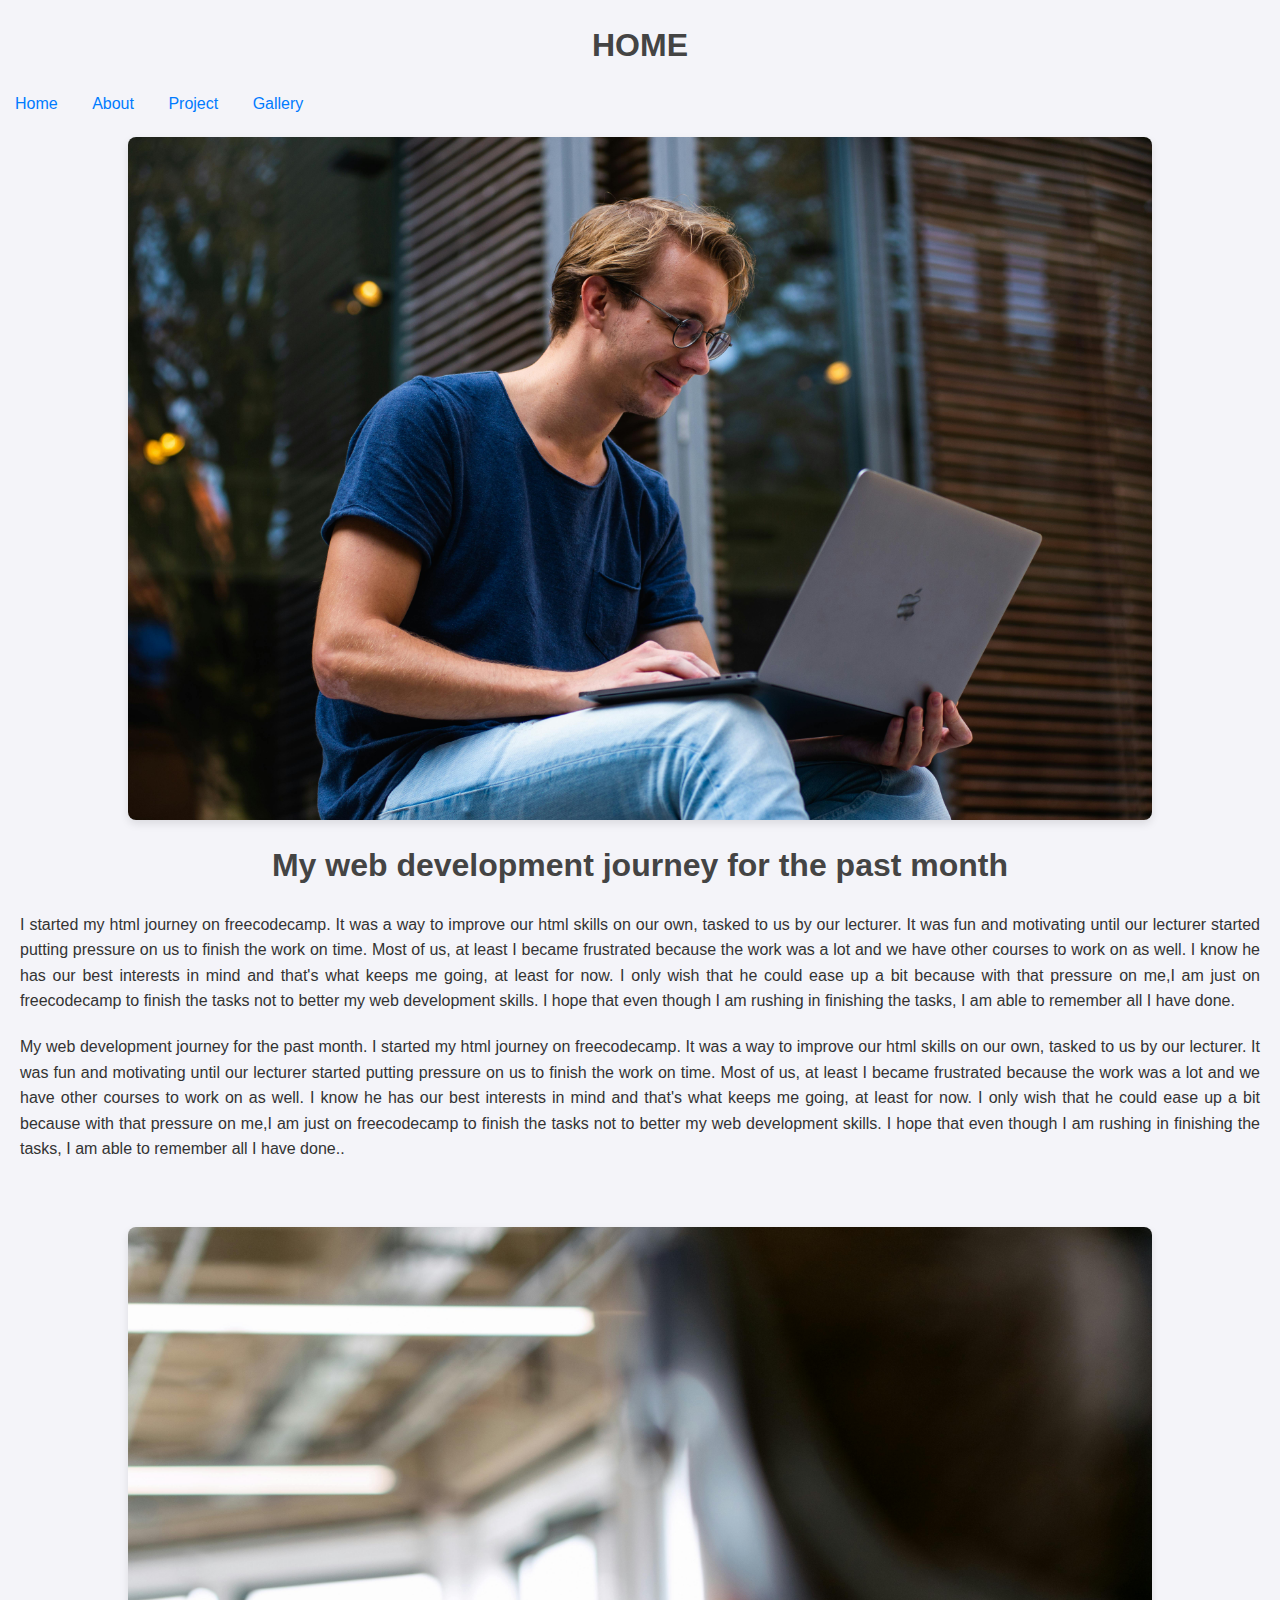
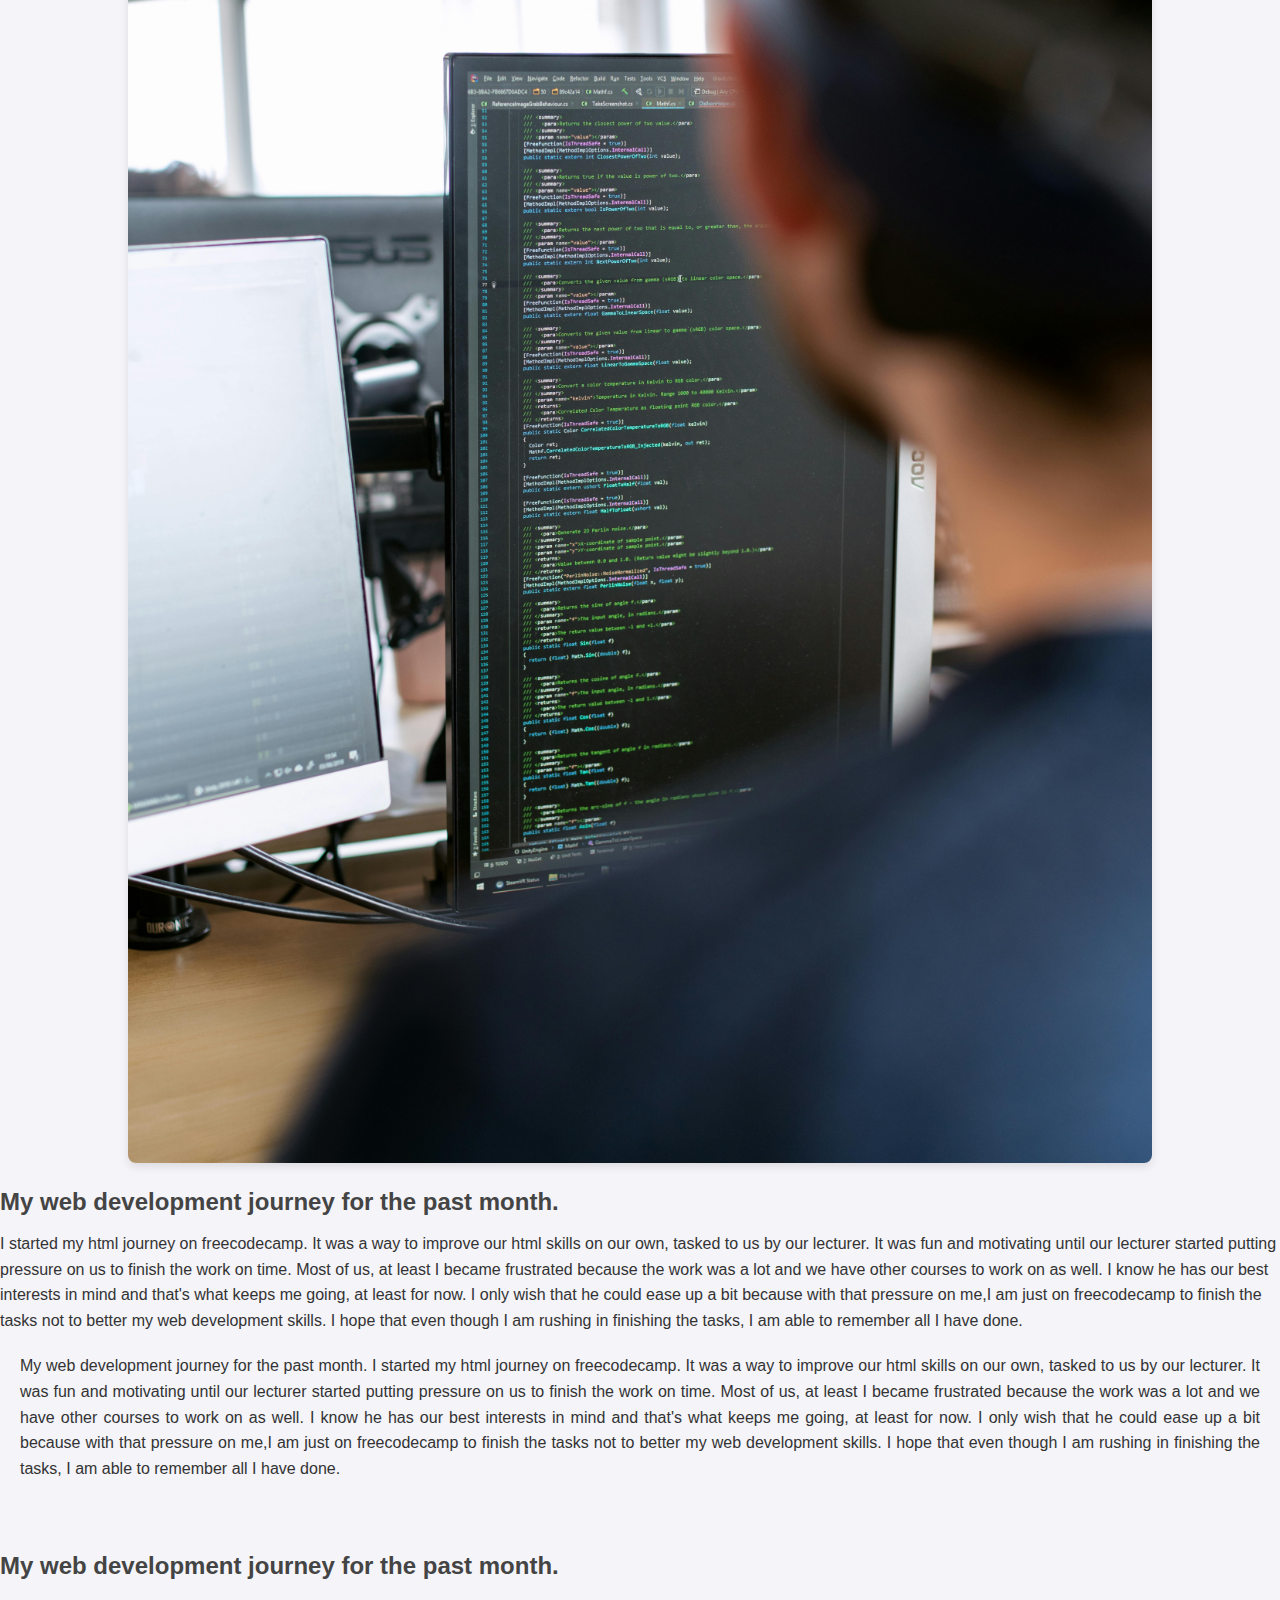
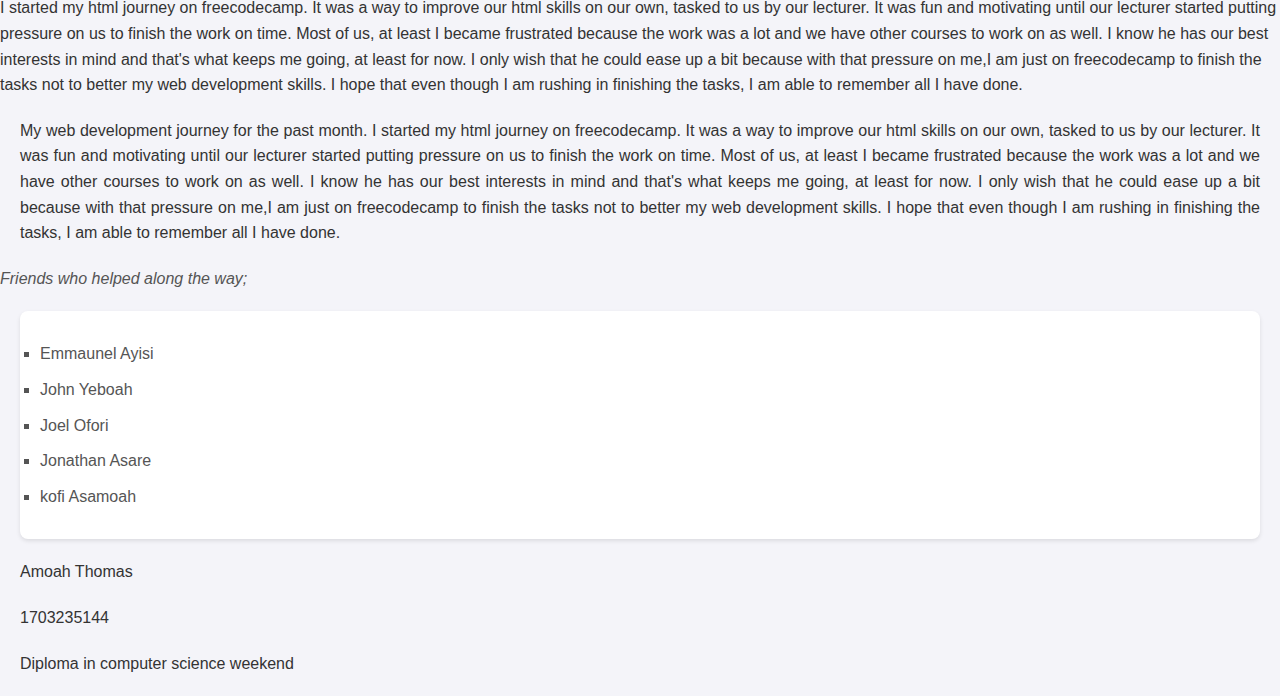
<file: index.html>
<!DOCTYPE html>
<html lang="en">
    <head>
        <meta charset="utf-8">
        <meta name="viewport" content="width=device-width, initial-scale=1.0">
        <title>My web journey</title>
        <link rel="stylesheet" href="styles.css">
    </head>
    <body>
        <h1>HOME</h1>
        <a href="index.html">Home</a>
        <a href="about.html">About</a>
        <a href="project.html">Project</a>
        <a href="gallery.html">Gallery</a>
        <img src="image2.jpg" alt="A man on a laptop">
        <h1>My web development journey for the past month</h1>
       <p>I started my html journey on freecodecamp.
       It was a way to improve our html skills on our own, tasked to us by our lecturer.
       It was fun and motivating until our lecturer started putting pressure on us to finish the work on time.
       Most of us, at least I became frustrated because the work was a lot and we have other courses to work on as well.
       I know he has our best interests in mind and that's what keeps me going, at least for now.
       I only wish that he could ease up a bit because with that pressure on me,I am just on freecodecamp to finish the tasks not to better my web development skills.
       I hope that even though I am rushing in finishing the tasks, I am able to remember all I have done.</p>

       <p>My web development journey for the past month.
       I started my html journey on freecodecamp.
       It was a way to improve our html skills on our own, tasked to us by our lecturer.
       It was fun and motivating until our lecturer started putting pressure on us to finish the work on time.
       Most of us, at least I became frustrated because the work was a lot and we have other courses to work on as well.
       I know he has our best interests in mind and that's what keeps me going, at least for now.
       I only wish that he could ease up a bit because with that pressure on me,I am just on freecodecamp to finish the tasks not to better my web development skills.
       I hope that even though I am rushing in finishing the tasks, I am able to remember all I have done..</p><br>
       <img src="image1.jpg">
       <p><h2>My web development journey for the past month.</h2>
       I started my html journey on freecodecamp.
       It was a way to improve our html skills on our own, tasked to us by our lecturer.
       It was fun and motivating until our lecturer started putting pressure on us to finish the work on time.
       Most of us, at least I became frustrated because the work was a lot and we have other courses to work on as well.
       I know he has our best interests in mind and that's what keeps me going, at least for now.
       I only wish that he could ease up a bit because with that pressure on me,I am just on freecodecamp to finish the tasks not to better my web development skills.
       I hope that even though I am rushing in finishing the tasks, I am able to remember all I have done.</p>
       <p>My web development journey for the past month.
       I started my html journey on freecodecamp.
       It was a way to improve our html skills on our own, tasked to us by our lecturer.
       It was fun and motivating until our lecturer started putting pressure on us to finish the work on time.
       Most of us, at least I became frustrated because the work was a lot and we have other courses to work on as well.
       I know he has our best interests in mind and that's what keeps me going, at least for now.
       I only wish that he could ease up a bit because with that pressure on me,I am just on freecodecamp to finish the tasks not to better my web development skills.
       I hope that even though I am rushing in finishing the tasks, I am able to remember all I have done.</p><br>
       <p><h2>My web development journey for the past month.</h2>
       I started my html journey on freecodecamp.
       It was a way to improve our html skills on our own, tasked to us by our lecturer.
       It was fun and motivating until our lecturer started putting pressure on us to finish the work on time.
       Most of us, at least I became frustrated because the work was a lot and we have other courses to work on as well.
       I know he has our best interests in mind and that's what keeps me going, at least for now.
       I only wish that he could ease up a bit because with that pressure on me,I am just on freecodecamp to finish the tasks not to better my web development skills.
       I hope that even though I am rushing in finishing the tasks, I am able to remember all I have done.</p>
       <p>My web development journey for the past month.
       I started my html journey on freecodecamp.
       It was a way to improve our html skills on our own, tasked to us by our lecturer.
       It was fun and motivating until our lecturer started putting pressure on us to finish the work on time.
       Most of us, at least I became frustrated because the work was a lot and we have other courses to work on as well.
       I know he has our best interests in mind and that's what keeps me going, at least for now.
       I only wish that he could ease up a bit because with that pressure on me,I am just on freecodecamp to finish the tasks not to better my web development skills.
       I hope that even though I am rushing in finishing the tasks, I am able to remember all I have done.</p>
       <em>Friends who helped along the way;</em>
       <ul>
       <li>Emmaunel Ayisi</li> 
       <li>John Yeboah</li>
        <li>Joel Ofori</li>
        <li>Jonathan Asare</li>
        <li>kofi Asamoah</li>
       </ul>
       <footer>
        <p>Amoah Thomas</p>
        <p>1703235144</p>
        <p>Diploma in computer science weekend</p>
       </footer>

 </body>
</html>
</file>
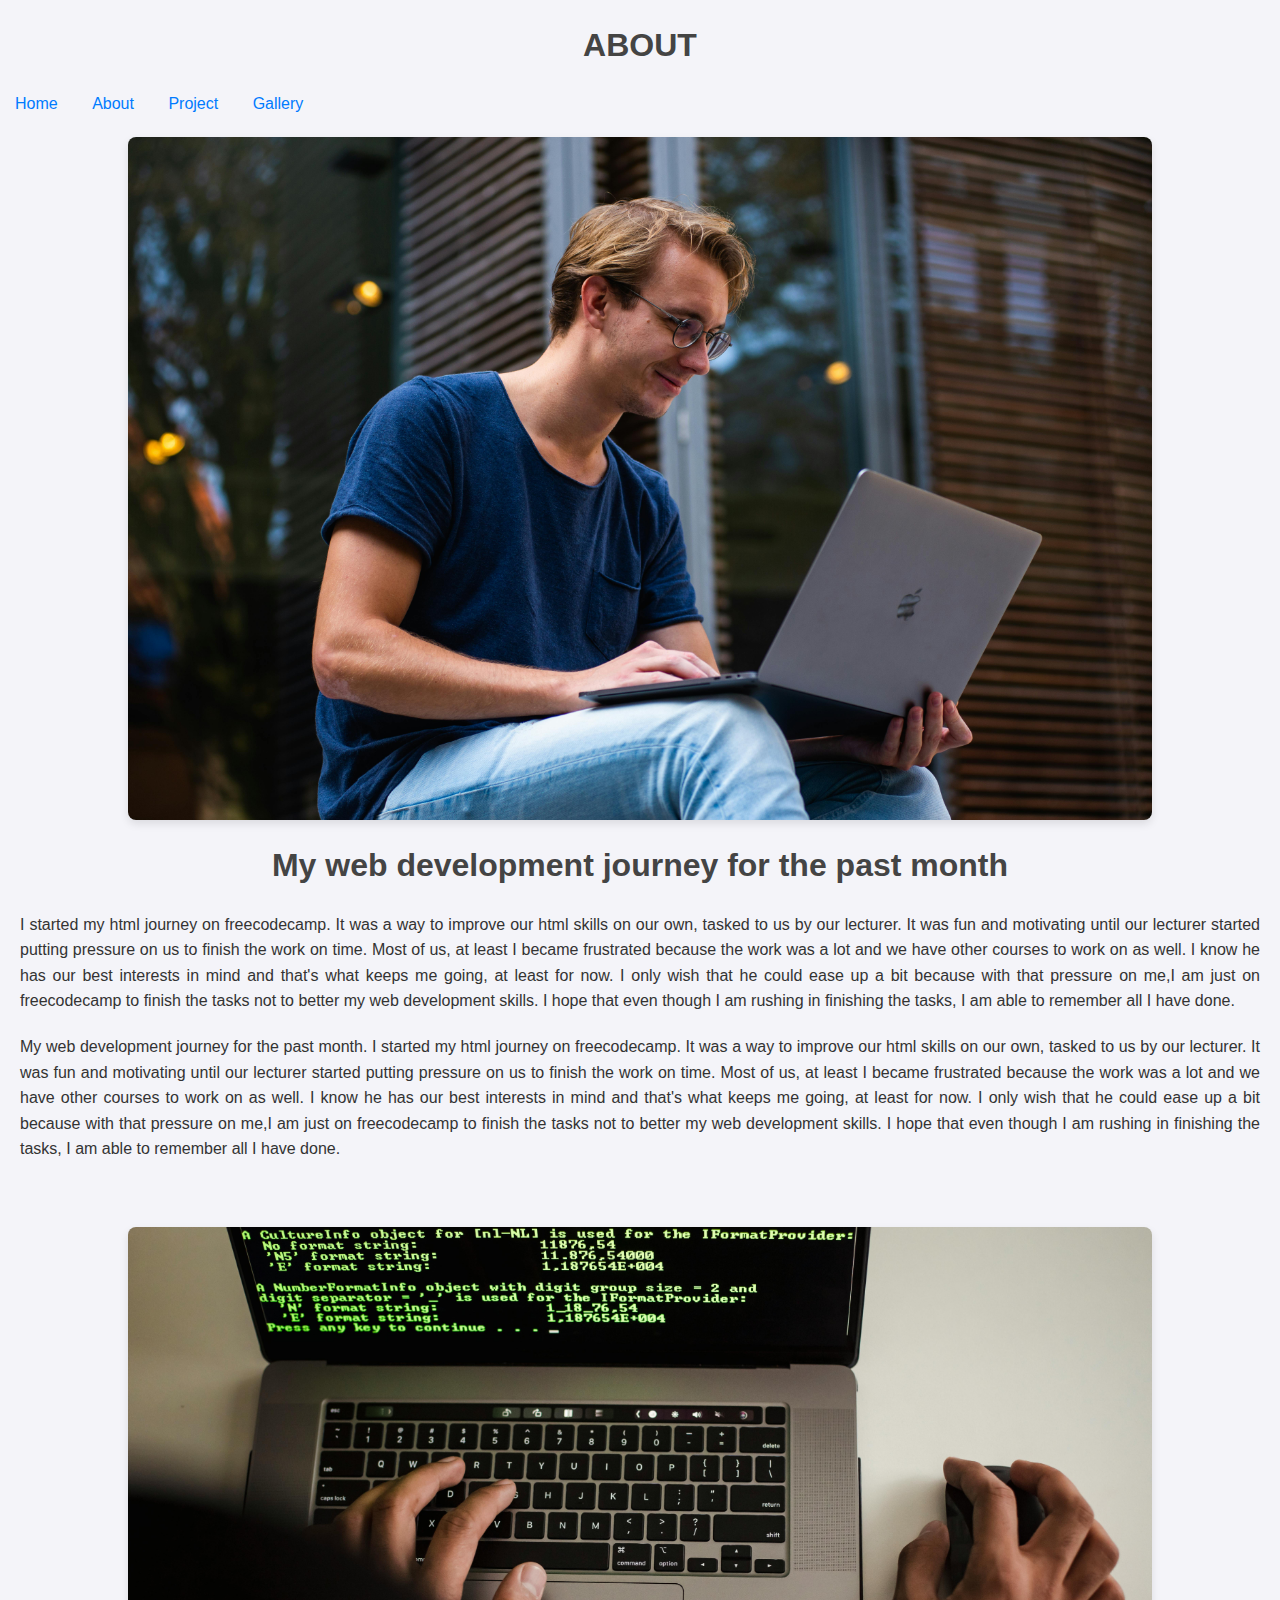
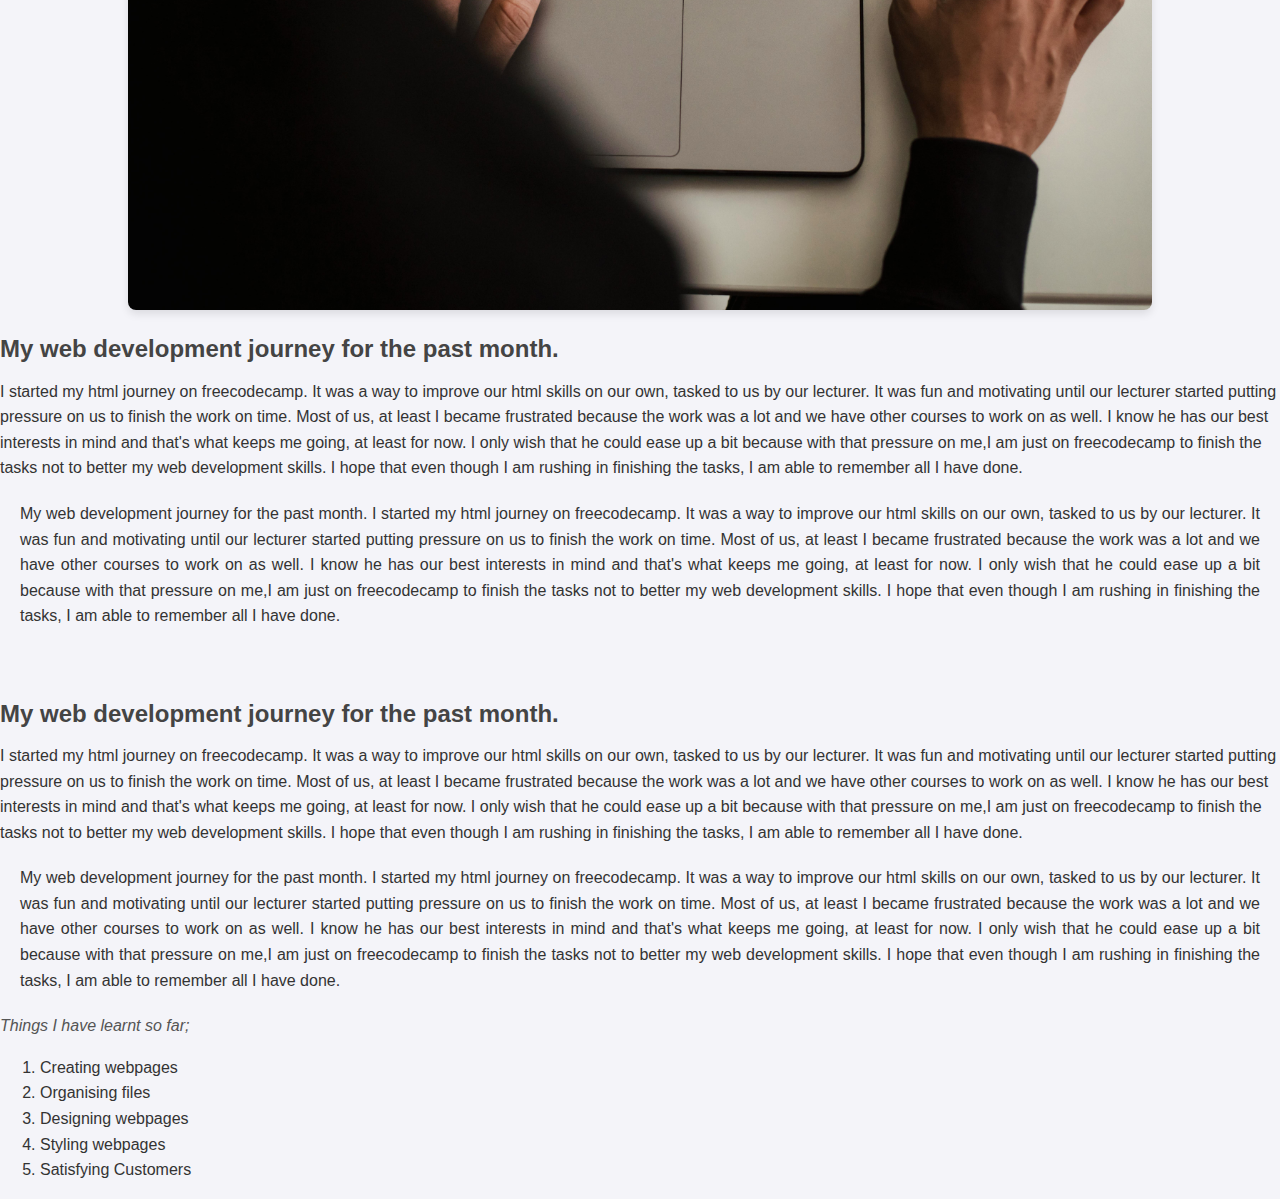
<file: about.html>
<!DOCTYPE html>
<html lang="en">
    <head>
        <meta charset="utf-8">
        <meta name="viewport" content="width=device-width, initial-scale=1.0">
        <title>My web journey</title>
        <link rel="stylesheet" href="styles.css">
    </head>
    <body>
        <h1>ABOUT</h1>
        <a href="index.html">Home</a>
        <a href="about.html">About</a>
        <a href="project.html">Project</a>
        <a href="gallery.html">Gallery</a>
        <img src="image2.jpg" alt="A man on a laptop">
        <h1>My web development journey for the past month</h1>
       <p>I started my html journey on freecodecamp.
       It was a way to improve our html skills on our own, tasked to us by our lecturer.
       It was fun and motivating until our lecturer started putting pressure on us to finish the work on time.
       Most of us, at least I became frustrated because the work was a lot and we have other courses to work on as well.
       I know he has our best interests in mind and that's what keeps me going, at least for now.
       I only wish that he could ease up a bit because with that pressure on me,I am just on freecodecamp to finish the tasks not to better my web development skills.
       I hope that even though I am rushing in finishing the tasks, I am able to remember all I have done.</p>
       <p>My web development journey for the past month.
       I started my html journey on freecodecamp.
       It was a way to improve our html skills on our own, tasked to us by our lecturer.
       It was fun and motivating until our lecturer started putting pressure on us to finish the work on time.
       Most of us, at least I became frustrated because the work was a lot and we have other courses to work on as well.
       I know he has our best interests in mind and that's what keeps me going, at least for now.
       I only wish that he could ease up a bit because with that pressure on me,I am just on freecodecamp to finish the tasks not to better my web development skills.
       I hope that even though I am rushing in finishing the tasks, I am able to remember all I have done.</p><br>
       <img src="image3.jpg">
       <p><h2>My web development journey for the past month.</h2>
       I started my html journey on freecodecamp.
       It was a way to improve our html skills on our own, tasked to us by our lecturer.
       It was fun and motivating until our lecturer started putting pressure on us to finish the work on time.
       Most of us, at least I became frustrated because the work was a lot and we have other courses to work on as well.
       I know he has our best interests in mind and that's what keeps me going, at least for now.
       I only wish that he could ease up a bit because with that pressure on me,I am just on freecodecamp to finish the tasks not to better my web development skills.
       I hope that even though I am rushing in finishing the tasks, I am able to remember all I have done.</p>
       <p>My web development journey for the past month.
       I started my html journey on freecodecamp.
       It was a way to improve our html skills on our own, tasked to us by our lecturer.
       It was fun and motivating until our lecturer started putting pressure on us to finish the work on time.
       Most of us, at least I became frustrated because the work was a lot and we have other courses to work on as well.
       I know he has our best interests in mind and that's what keeps me going, at least for now.
       I only wish that he could ease up a bit because with that pressure on me,I am just on freecodecamp to finish the tasks not to better my web development skills.
       I hope that even though I am rushing in finishing the tasks, I am able to remember all I have done.</p><br>
       <p><h2>My web development journey for the past month.</h2>
       I started my html journey on freecodecamp.
       It was a way to improve our html skills on our own, tasked to us by our lecturer.
       It was fun and motivating until our lecturer started putting pressure on us to finish the work on time.
       Most of us, at least I became frustrated because the work was a lot and we have other courses to work on as well.
       I know he has our best interests in mind and that's what keeps me going, at least for now.
       I only wish that he could ease up a bit because with that pressure on me,I am just on freecodecamp to finish the tasks not to better my web development skills.
       I hope that even though I am rushing in finishing the tasks, I am able to remember all I have done.</p>
       <p>My web development journey for the past month.
       I started my html journey on freecodecamp.
       It was a way to improve our html skills on our own, tasked to us by our lecturer.
       It was fun and motivating until our lecturer started putting pressure on us to finish the work on time.
       Most of us, at least I became frustrated because the work was a lot and we have other courses to work on as well.
       I know he has our best interests in mind and that's what keeps me going, at least for now.
       I only wish that he could ease up a bit because with that pressure on me,I am just on freecodecamp to finish the tasks not to better my web development skills.
       I hope that even though I am rushing in finishing the tasks, I am able to remember all I have done.</p>
       <em>Things I have learnt so far;</em>
       <ol>
        <li>Creating webpages</li>
        <li>Organising files</li>
        <li>Designing webpages</li>
        <li>Styling webpages</li>
        <li>Satisfying Customers</li>
       </ol>

 </body>
</html>
</file>
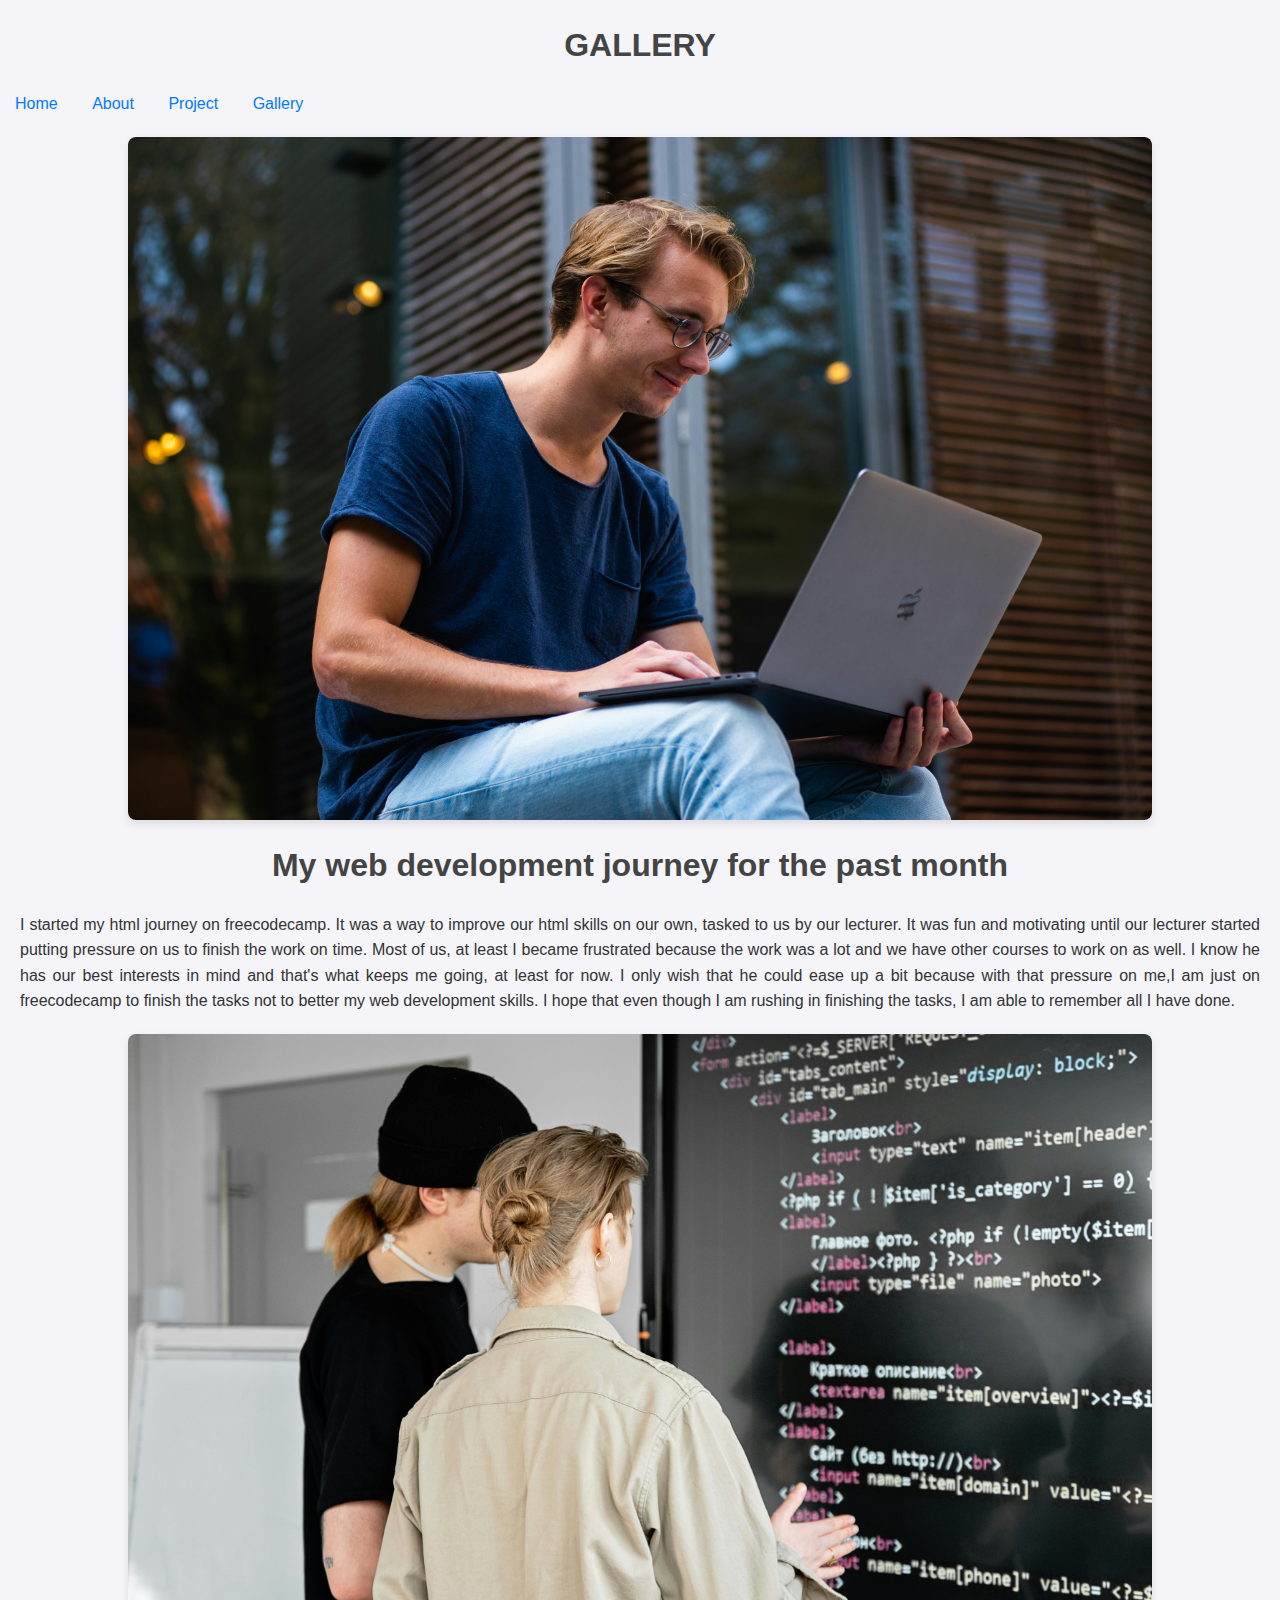
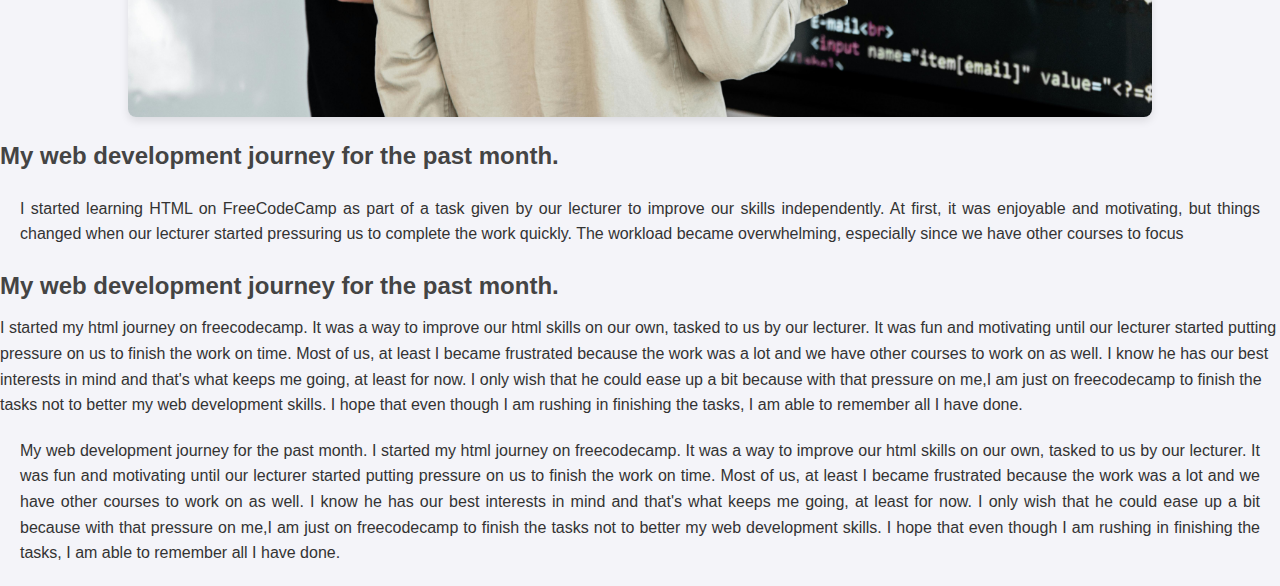
<file: gallery.html>
<!DOCTYPE html>
<html lang="en">
    <head>
        <meta charset="utf-8">
        <meta name="viewport" content="width=device-width, initial-scale=1.0">
        <title>My web journey</title>
        <link rel="stylesheet" href="styles.css">
    </head>
    <body>
        <h1>GALLERY</h1>
        <a href="index.html">Home</a>
        <a href="about.html">About</a>
        <a href="project.html">Project</a>
        <a href="gallery.html">Gallery</a>
        <img src="image2.jpg" alt="A man on a laptop">
        <h1>My web development journey for the past month</h1>
        <p>I started my html journey on freecodecamp.
       It was a way to improve our html skills on our own, tasked to us by our lecturer.
       It was fun and motivating until our lecturer started putting pressure on us to finish the work on time.
       Most of us, at least I became frustrated because the work was a lot and we have other courses to work on as well.
       I know he has our best interests in mind and that's what keeps me going, at least for now.
       I only wish that he could ease up a bit because with that pressure on me,I am just on freecodecamp to finish the tasks not to better my web development skills.
       I hope that even though I am rushing in finishing the tasks, I am able to remember all I have done.</p>
        <img src="image5.jpg">
        
        <h2>My web development journey for the past month.</h2>
        <p>
            I started learning HTML on FreeCodeCamp as part of a task given by our lecturer to improve our skills independently. At first, it was enjoyable and motivating, but things changed when our lecturer started pressuring us to complete the work quickly. The workload became overwhelming, especially since we have other courses to focus  </p>
<p>
<h2>My web development journey for the past month.</h2>
I started my html journey on freecodecamp.
       It was a way to improve our html skills on our own, tasked to us by our lecturer.
       It was fun and motivating until our lecturer started putting pressure on us to finish the work on time.
       Most of us, at least I became frustrated because the work was a lot and we have other courses to work on as well.
       I know he has our best interests in mind and that's what keeps me going, at least for now.
       I only wish that he could ease up a bit because with that pressure on me,I am just on freecodecamp to finish the tasks not to better my web development skills.
       I hope that even though I am rushing in finishing the tasks, I am able to remember all I have done.</p><p>My web development journey for the past month.
       I started my html journey on freecodecamp.
       It was a way to improve our html skills on our own, tasked to us by our lecturer.
       It was fun and motivating until our lecturer started putting pressure on us to finish the work on time.
       Most of us, at least I became frustrated because the work was a lot and we have other courses to work on as well.
       I know he has our best interests in mind and that's what keeps me going, at least for now.
       I only wish that he could ease up a bit because with that pressure on me,I am just on freecodecamp to finish the tasks not to better my web development skills.
       I hope that even though I am rushing in finishing the tasks, I am able to remember all I have done.</p>
</body></html>
</file>
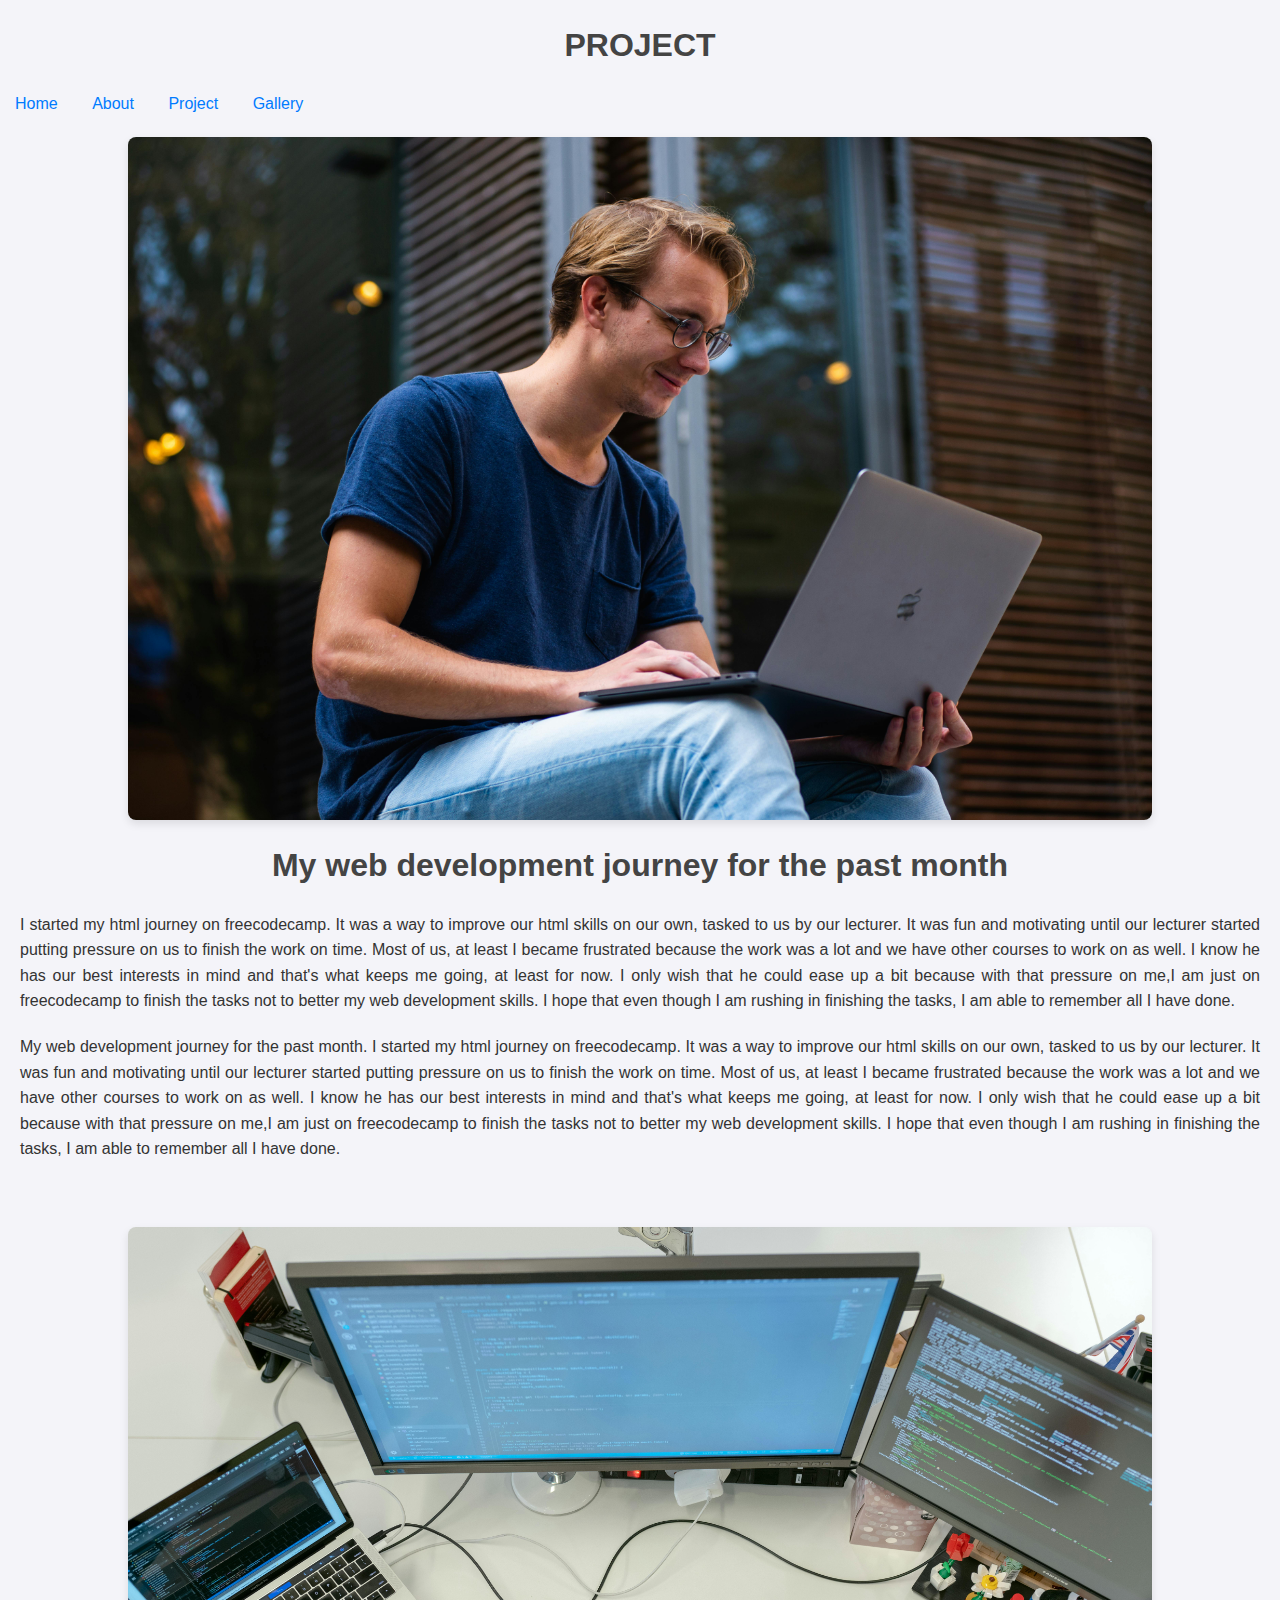
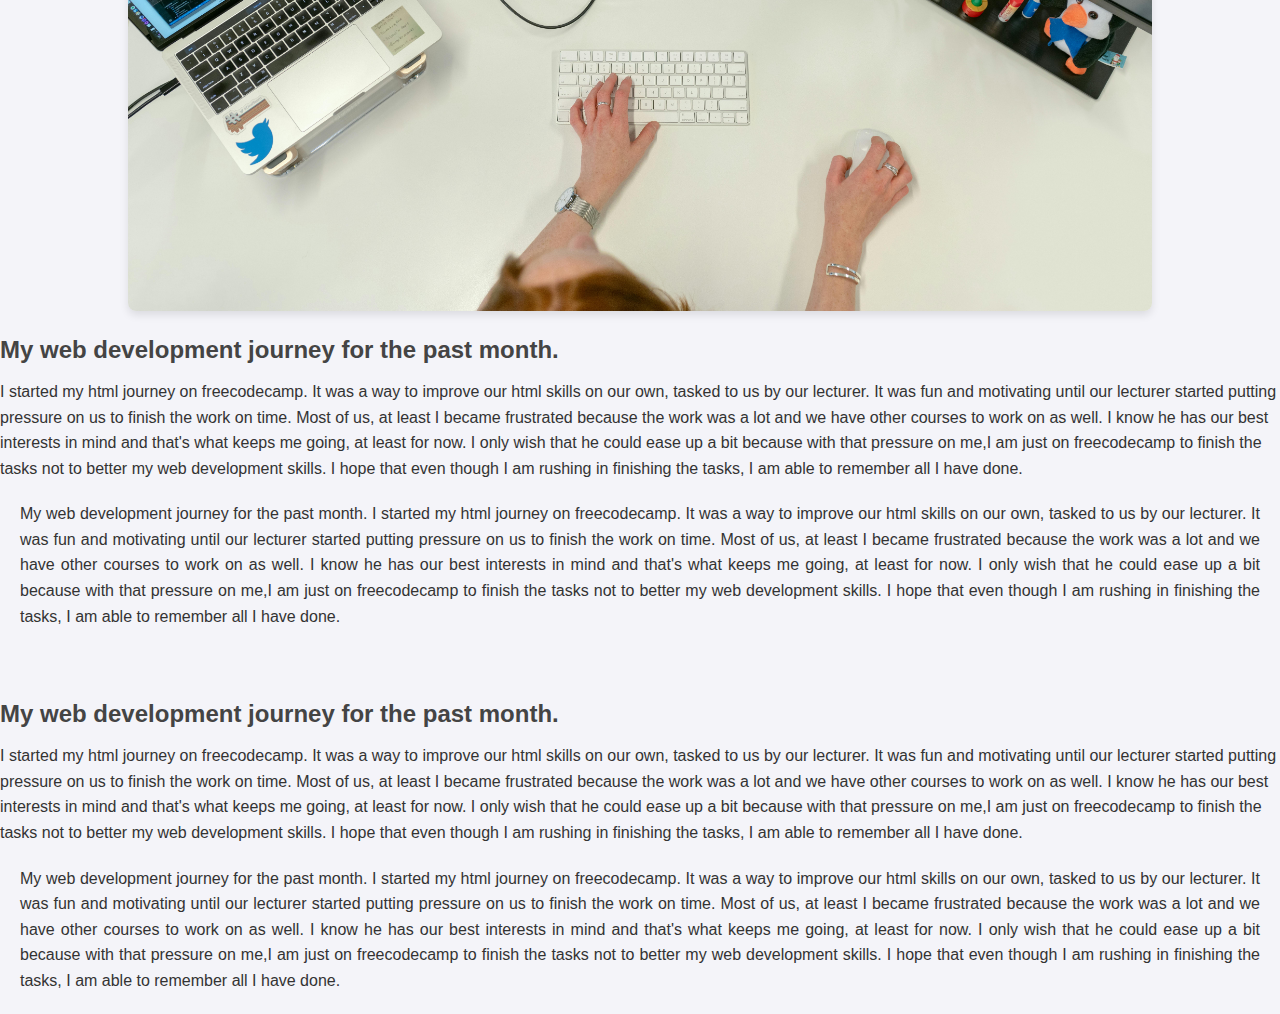
<file: project.html>
<!DOCTYPE html>
<html lang="en">
    <head>
        <meta charset="utf-8">
        <meta name="viewport" content="width=device-width, initial-scale=1.0">
        <title>My web journey</title>
        <link rel="stylesheet" href="styles.css">
    </head>
    <body>
        <H1>PROJECT</H1>
        <a href="index.html">Home</a>
        <a href="about.html">About</a>
        <a href="project.html">Project</a>
        <a href="gallery.html">Gallery</a>
        <img src="image2.jpg" alt="A man on a laptop">
        <h1>My web development journey for the past month</h1>
        <p>I started my html journey on freecodecamp.
       It was a way to improve our html skills on our own, tasked to us by our lecturer.
       It was fun and motivating until our lecturer started putting pressure on us to finish the work on time.
       Most of us, at least I became frustrated because the work was a lot and we have other courses to work on as well.
       I know he has our best interests in mind and that's what keeps me going, at least for now.
       I only wish that he could ease up a bit because with that pressure on me,I am just on freecodecamp to finish the tasks not to better my web development skills.
       I hope that even though I am rushing in finishing the tasks, I am able to remember all I have done.</p>
        <p>My web development journey for the past month.
       I started my html journey on freecodecamp.
       It was a way to improve our html skills on our own, tasked to us by our lecturer.
       It was fun and motivating until our lecturer started putting pressure on us to finish the work on time.
       Most of us, at least I became frustrated because the work was a lot and we have other courses to work on as well.
       I know he has our best interests in mind and that's what keeps me going, at least for now.
       I only wish that he could ease up a bit because with that pressure on me,I am just on freecodecamp to finish the tasks not to better my web development skills.
       I hope that even though I am rushing in finishing the tasks, I am able to remember all I have done.</p>
        <br>
        <img src="image4.jpg">
        <p>
        <h2>My web development journey for the past month.</h2>
        I started my html journey on freecodecamp.
       It was a way to improve our html skills on our own, tasked to us by our lecturer.
       It was fun and motivating until our lecturer started putting pressure on us to finish the work on time.
       Most of us, at least I became frustrated because the work was a lot and we have other courses to work on as well.
       I know he has our best interests in mind and that's what keeps me going, at least for now.
       I only wish that he could ease up a bit because with that pressure on me,I am just on freecodecamp to finish the tasks not to better my web development skills.
       I hope that even though I am rushing in finishing the tasks, I am able to remember all I have done.
</p><p>My web development journey for the past month.
       I started my html journey on freecodecamp.
       It was a way to improve our html skills on our own, tasked to us by our lecturer.
       It was fun and motivating until our lecturer started putting pressure on us to finish the work on time.
       Most of us, at least I became frustrated because the work was a lot and we have other courses to work on as well.
       I know he has our best interests in mind and that's what keeps me going, at least for now.
       I only wish that he could ease up a bit because with that pressure on me,I am just on freecodecamp to finish the tasks not to better my web development skills.
       I hope that even though I am rushing in finishing the tasks, I am able to remember all I have done.</p>
<br>
<p>
<h2>My web development journey for the past month.</h2>
I started my html journey on freecodecamp.
       It was a way to improve our html skills on our own, tasked to us by our lecturer.
       It was fun and motivating until our lecturer started putting pressure on us to finish the work on time.
       Most of us, at least I became frustrated because the work was a lot and we have other courses to work on as well.
       I know he has our best interests in mind and that's what keeps me going, at least for now.
       I only wish that he could ease up a bit because with that pressure on me,I am just on freecodecamp to finish the tasks not to better my web development skills.
       I hope that even though I am rushing in finishing the tasks, I am able to remember all I have done.</p><p>My web development journey for the past month.
       I started my html journey on freecodecamp.
       It was a way to improve our html skills on our own, tasked to us by our lecturer.
       It was fun and motivating until our lecturer started putting pressure on us to finish the work on time.
       Most of us, at least I became frustrated because the work was a lot and we have other courses to work on as well.
       I know he has our best interests in mind and that's what keeps me going, at least for now.
       I only wish that he could ease up a bit because with that pressure on me,I am just on freecodecamp to finish the tasks not to better my web development skills.
       I hope that even though I am rushing in finishing the tasks, I am able to remember all I have done.</p>
</body></html>
</file>
<file: styles.css>
/* General reset and base styling */
body {
    font-family: Arial, sans-serif;
    margin: 0;
    padding: 0;
    line-height: 1.6;
    color: #333;
    background-color: #f4f4f9;
}

/* Header styling */
h1 {
    text-align: center;
    color: #444;
    margin: 20px 0;
}

/* Navigation links */
a {
    text-decoration: none;
    color: #007BFF;
    margin: 0 15px;
}

a:hover {
    color: #0056b3;
    text-decoration: underline;
}

/* Centering and styling images */
img {
    display: block;
    margin: 20px auto;
    max-width: 80%;
    height: auto;
    border-radius: 8px;
    box-shadow: 0 4px 8px rgba(0, 0, 0, 0.1);
}

/* Paragraph styling */
p {
    margin: 20px;
    text-align: justify;
}

/* Highlight headings inside paragraphs */
h2 {
    color: #444;
    margin-bottom: 10px;
}

/* Styling the list */
ul {
    list-style-type: square;
    padding: 0;
    margin: 20px;
    background: #fff;
    padding: 20px;
    border-radius: 8px;
    box-shadow: 0 2px 4px rgba(0, 0, 0, 0.1);
}

ul li {
    margin: 10px 0;
    color: #555;
}

/* Emphasized text */
em {
    font-style: italic;
    color: #555;
}

/* Responsive design */
@media (max-width: 768px) {
    h1, h2 {
        font-size: 1.5rem;
    }

    p {
        font-size: 0.9rem;
    }

    a {
        display: block;
        margin: 10px 0;
        text-align: center;
    }
}
</file>
